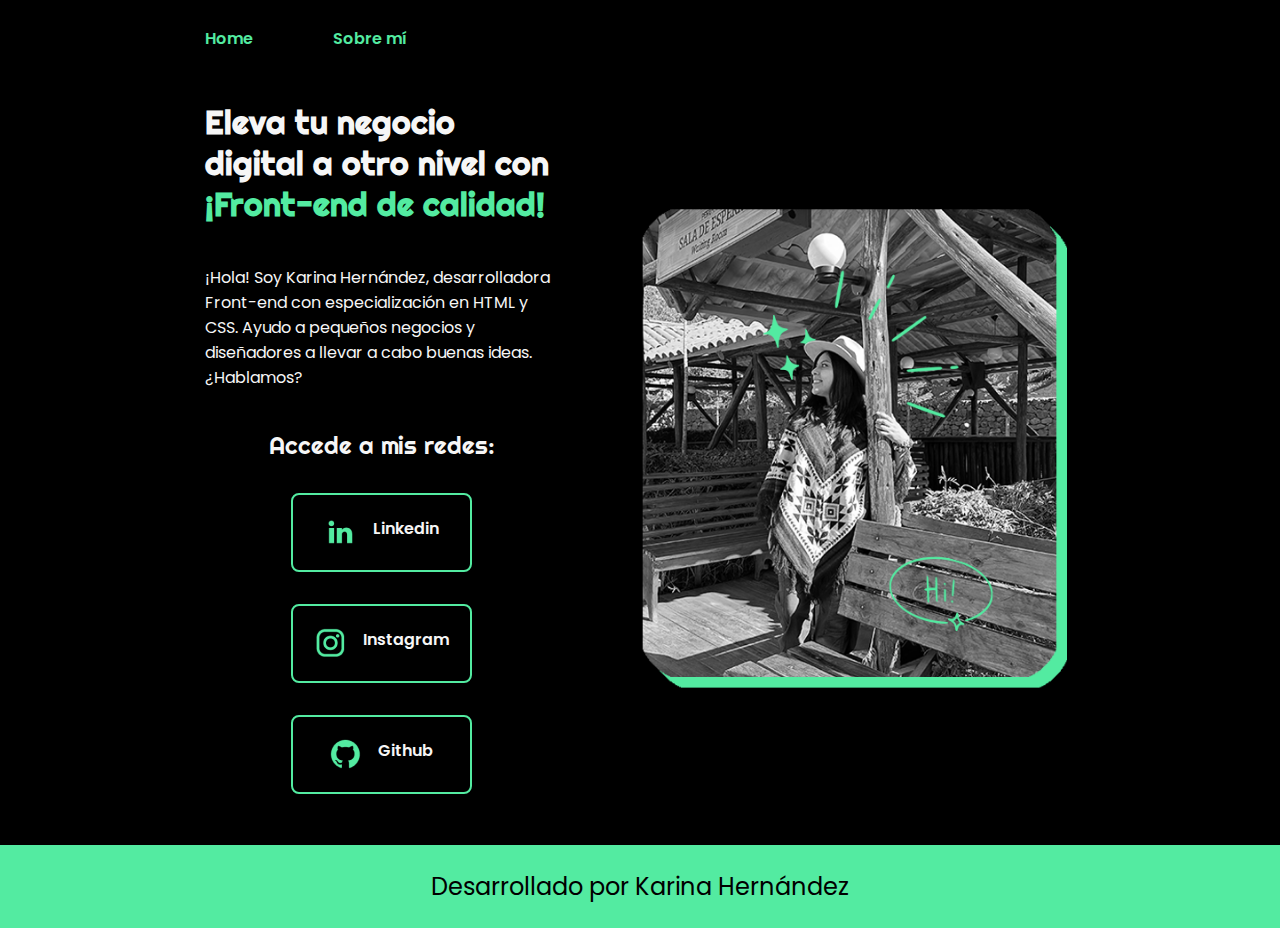
<file: index.html>
<!DOCTYPE html>
<html lang="es-mx">
<head>
    <meta charset="UTF-8">
    <meta http-equiv="X-UA-Compatible" content="IE=edge">
    <meta name="viewport" content="width=device-width, initial-scale=1.0">
    <title>Portafolio</title>
    <link rel="stylesheet" href="styles/style.css">
      
</head>
<body>
    <header class="header">
        <nav class="header__menu">
            <a class="header__menu__link" href="index.html">Home</a>
            <a class="header__menu__link" href="about.html">Sobre mí</a>
        </nav>
    </header>
    <main class="presentacion">
       <section class="presentacion__contenido">
            <h1 class="presentacion__contenido__titulo">Eleva tu negocio digital a otro nivel con <strong class="titulo-destaque">¡Front-end de calidad!</strong></h1> 
            <p class="presentacion__contenido__texto">¡Hola! Soy Karina Hernández, desarrolladora Front-end con especialización en HTML y CSS. Ayudo a pequeños negocios y diseñadores a llevar a cabo buenas ideas. ¿Hablamos?
            </p>
            <div class="presentacion__enlaces">
                <h2 class="presentacion__enlaces__subtitulo">Accede a mis redes:</h2>
                <a class="presentacion__enlaces__link" href="https://www.linkedin.com/in/karina-hdez-dlc/" target="_blank"><img src="./images/linkedin.png" alt="Linkedin"> Linkedin</a>
                <a class="presentacion__enlaces__link" href="https://www.instagram.com/" target="_blank"><img src="./images/instagram.png" alt="Instagram"> Instagram</a>
                <a class="presentacion__enlaces__link" href="https://github.com/" target="_blank"><img src="./images/github.png" alt="Github"> Github</a>
            </div>  
        </section>
       <img class="presentacion__imagen" src="./images/Imagem.png" alt="Imagen de Ana García trabajando">
       
    </main>
    <footer>
        <p class="footer">Desarrollado por Karina Hernández</p>
    </footer>
</body>
</html>
</file>
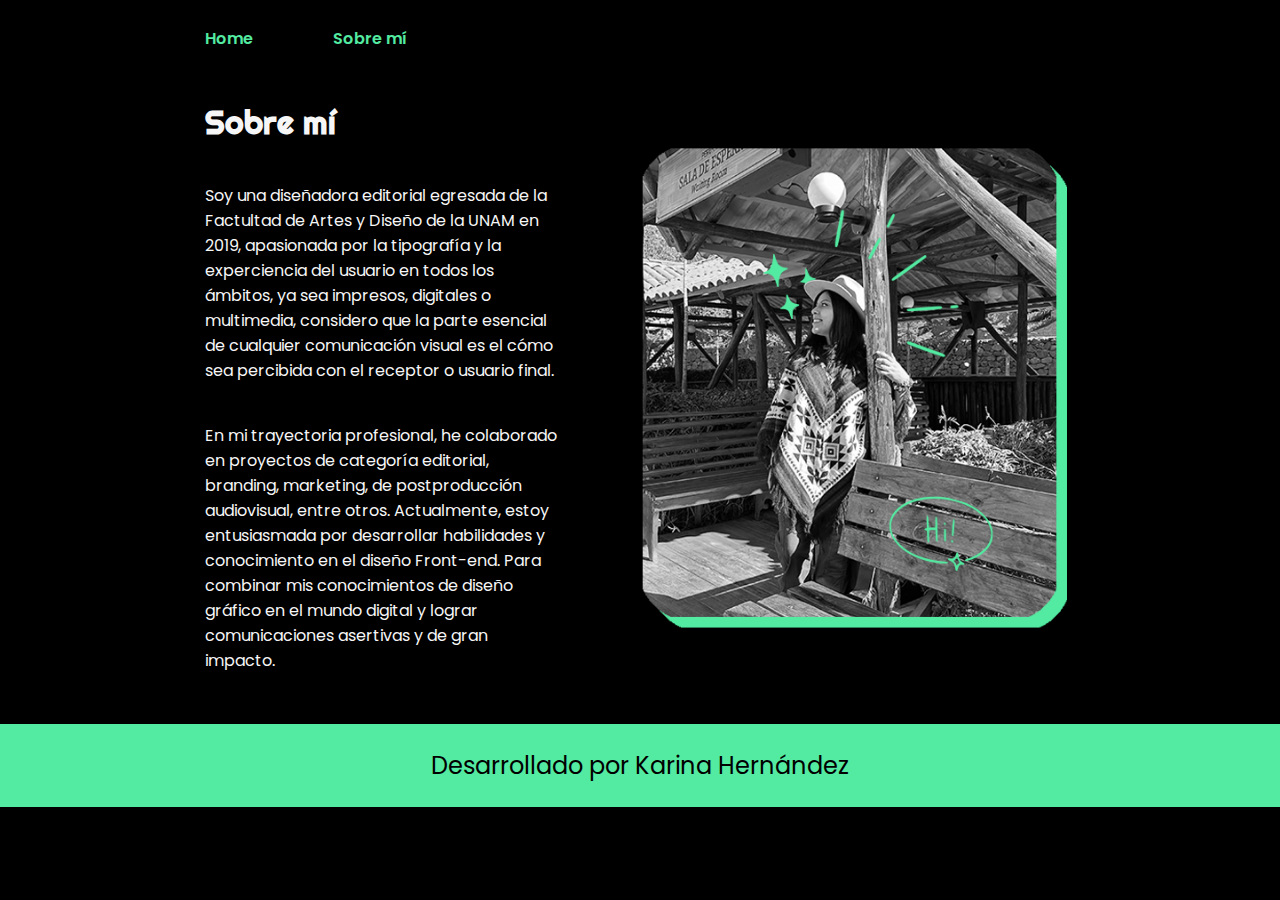
<file: about.html>
<!DOCTYPE html>
<html lang="es-mx">
  <head>
    <meta charset="UTF-8" />
    <meta http-equiv="X-UA-Compatible" content="IE=edge" />
    <meta name="viewport" content="width=device-width, initial-scale=1.0" />
    <title>Sobre mí</title>
    <link rel="stylesheet" href="styles/style.css" />
  </head>
  <body>
    <header class="header">
      <nav class="header__menu">
        <a class="header__menu__link" href="index.html">Home</a>
        <a class="header__menu__link" href="about.html">Sobre mí</a>
      </nav>
    </header>
    <main class="presentacion">
      <section class="presentacion__contenido">
        <h1 class="presentacion__contenido__titulo">Sobre mí</h1>
        <p class="presentacion__contenido__texto">
          Soy una diseñadora editorial egresada de la Factultad de Artes y
          Diseño de la UNAM en 2019, apasionada por la tipografía y la
          experciencia del usuario en todos los ámbitos, ya sea impresos,
          digitales o multimedia, considero que la parte esencial de cualquier comunicación visual es el 
          cómo sea percibida con el receptor o usuario final.
        </p>
        <p class="presentacion__contenido__texto">
          En mi trayectoria profesional, he colaborado en proyectos de categoría editorial, branding, marketing, 
          de postproducción audiovisual, entre otros. Actualmente, estoy entusiasmada por desarrollar habilidades y conocimiento en el diseño Front-end.
          Para combinar mis conocimientos de diseño gráfico en el mundo digital y lograr comunicaciones asertivas y de gran impacto.
        </p>
      </section>
      <img
        class="presentacion__imagen"
        src="./images/Imagem.png"
        alt="Imagen de Ana García trabajando"
      />
    </main>
    <footer>
      <p class="footer">Desarrollado por Karina Hernández</p>
    </footer>
  </body>
</html>
</file>
<file: styles/style.css>
@import url('https://fonts.googleapis.com/css2?family=Poppins:ital,wght@0,100;0,200;0,300;0,400;0,500;0,600;0,700;0,800;0,900;1,100;1,200;1,300;1,400;1,500;1,600;1,700;1,800;1,900&family=Righteous&display=swap');


/* Reset CSS */
*{
    padding: 0;
    margin: 0;
}

/* ****** */

/* Variables */
:root{
    --color-primario: #000000;
    --color-secundario: #f6f6f6;
    --color-terciario: #53eba1;
    --color-hover: #272727;

    --fuente-montserrat: "Poppins", sans-serif;
    --fuente-krona: "Righteous", sans-serif;
}

/* ****** */

body{
    background-color: var(--color-primario);
    color: var(--color-secundario);
    /* height: 100vh; */
    box-sizing: border-box;
}

header{
    padding: 2% 0% 0% 16%;
}

.header__menu{
    display: flex;
    gap: 80px;
}

.header__menu__link{
    font-family: var(--fuente-montserrat);
    font-size: 1.5 rem;
    font-weight: 600;
    color: var(--color-terciario);
    /* margin: 0 10px;
    padding: 5px 10px; */
    text-decoration: none;
}

.header__menu__link:hover{
    color: var(--color-secundario);
}



.presentacion{
    padding: 4% 16%;
    gap: 82px;
    display: flex;
    align-items: center;
    /* margin: 10% 12%; */
    justify-content: space-between;
}

.presentacion__contenido{
  width: 50%;
  display: flex;
  flex-direction: column;
  gap: 40px;
}

.titulo-destaque{
    color: var(--color-terciario);
}

.presentacion__contenido__titulo{
    font-size: 2.25 rem;
    font-family: var(--fuente-krona);
}

.presentacion__contenido__texto{
    font-size: 1.5 rem;
    font-family: var(--fuente-montserrat);

}

.presentacion__enlaces{
    display: flex;
    flex-direction: column;
    justify-content: space-between;
    align-items: center;
    gap: 32px;
    
}

.presentacion__enlaces__subtitulo{
    font-family: var(--fuente-krona);
    font-size: 1.5 rem;
    font-weight: 400;
}

.presentacion__enlaces__link{
    display: flex;
    justify-content: center;
    gap: 16px   ;
    width: 50%;
    /* background-color: #22D4FD; */
    text-align: center;
    padding: 21.5px 0;
    border-radius: 8px;
    border: 2px solid var(--color-terciario);
    font-family: var(--fuente-montserrat);
    font-weight: 600;
    font-size: 1.5 rem;
    color: var(--color-secundario);
    text-decoration: none;
}

.presentacion__enlaces__link:hover{
    background-color: var(--color-hover);
}

.presentacion__imagen{
    width: 50%;
}


.footer
{
    background-color: var(--color-terciario);
    font-family: var(--fuente-montserrat);
    font-size: 1.5rem;
    font-weight: 400;
    padding: 24px;
    color: var(--color-primario);
    text-align: center;
}

@media (max-width: 1200px){
    header{
        padding: 10%;
    }
    .presentacion{
        flex-direction: column-reverse;
        padding: 5%;
    }
    .header__menu{
        justify-content: center;
    }

    .presentacion__contenido{
        width: auto;
    }
}
</file>
